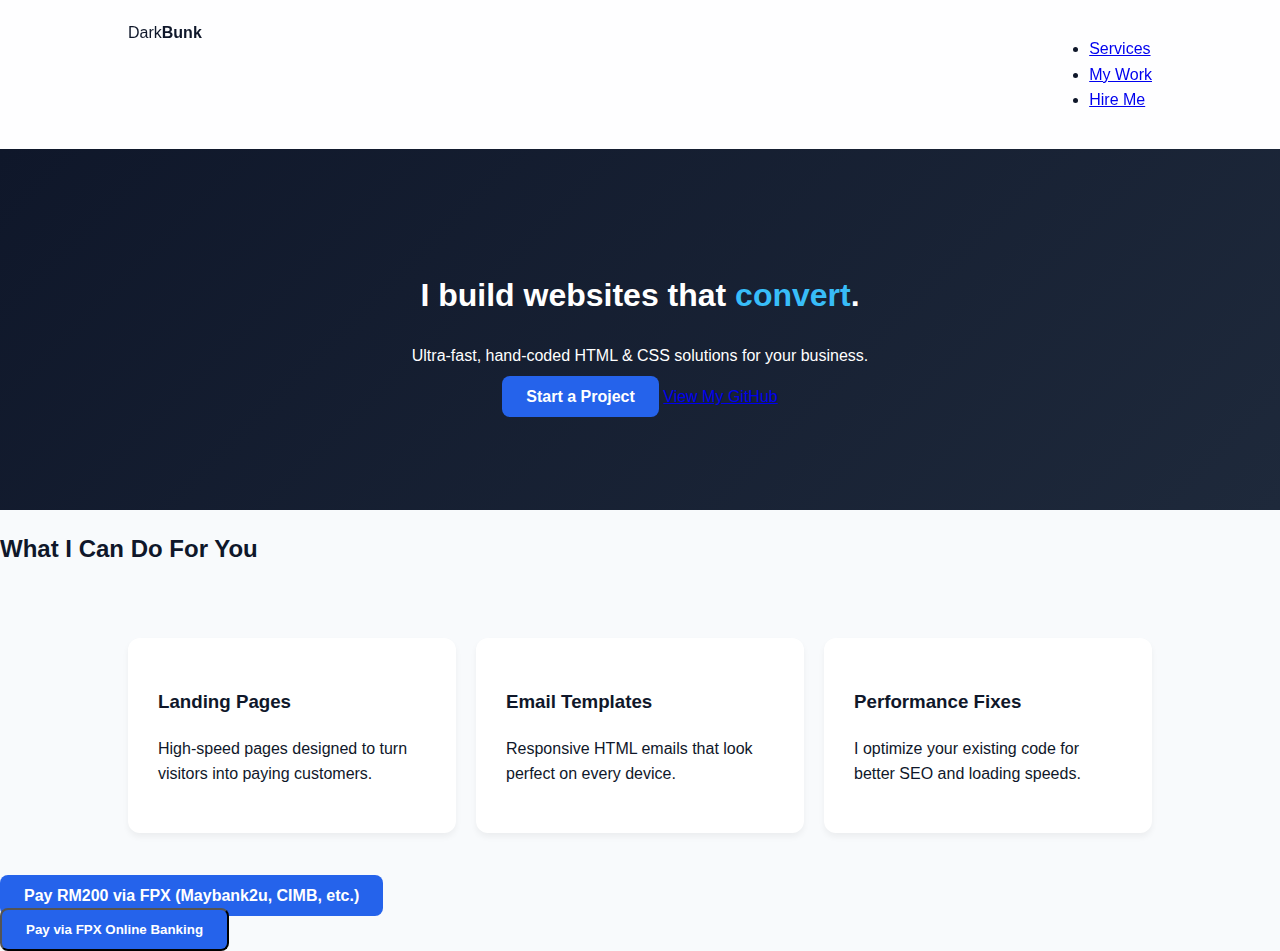
<file: index.html>
<!DOCTYPE html>
<html lang="en">
<head>
    <meta charset="UTF-8">
    <meta name="viewport" content="width=device-width, initial-scale=1.0">
    <title>Landing Page Power</title>
    <link rel="stylesheet" href="style.css">
</head>
<body>

    <nav>
        <div class="logo">Dark<strong>Bunk</strong></div>
        <ul>
            <li><a href="#services">Services</a></li>
            <li><a href="#work">My Work</a></li>
            <li><a href="#contact" class="btn-nav">Hire Me</a></li>
        </ul>
    </nav>

    <header class="hero">
        <h1>I build websites that <span class="highlight">convert</span>.</h1>
        <p>Ultra-fast, hand-coded HTML & CSS solutions for your business.</p>
        <div class="hero-btns">
            <a href="#contact" class="btn-primary">Start a Project</a>
            <a href="#work" class="btn-secondary">View My GitHub</a>
        </div>
    </header>

    <section id="services" class="services">
        <h2>What I Can Do For You</h2>
        <div class="service-grid">
            <div class="card">
                <h3>Landing Pages</h3>
                <p>High-speed pages designed to turn visitors into paying customers.</p>
            </div>
            <div class="card">
                <h3>Email Templates</h3>
                <p>Responsive HTML emails that look perfect on every device.</p>
            </div>
            <div class="card">
                <h3>Performance Fixes</h3>
                <p>I optimize your existing code for better SEO and loading speeds.</p>
            </div>
        </div>
    </section>

</body>
</html>
<a href="https://toyyibpay.com/LandingPagePower" class="btn-primary">
    Pay RM200 via FPX (Maybank2u, CIMB, etc.)
</a>
<form action="https://toyyibpay.com/index.php/api/createBill" method="POST">
  <input type="hidden" name="billCategoryCode" value="YOUR_CATEGORY_CODE">
  
  <input type="hidden" name="billName" value="Custom Landing Page Service">
  <input type="hidden" name="billDescription" value="One-page HTML/CSS Site">
  <input type="hidden" name="billPriceSetting" value="1"> <input type="hidden" name="billPayorInfo" value="1"> <input type="hidden" name="billAmount" value="20000"> 
  
  <input type="hidden" name="billReturnUrl" value="https://yourusername.github.io/thanks.html">
  <input type="hidden" name="billCallbackUrl" value="https://yourusername.github.io/callback">

  <button type="submit" class="btn-primary">Pay via FPX Online Banking</button>
</form>
</file>
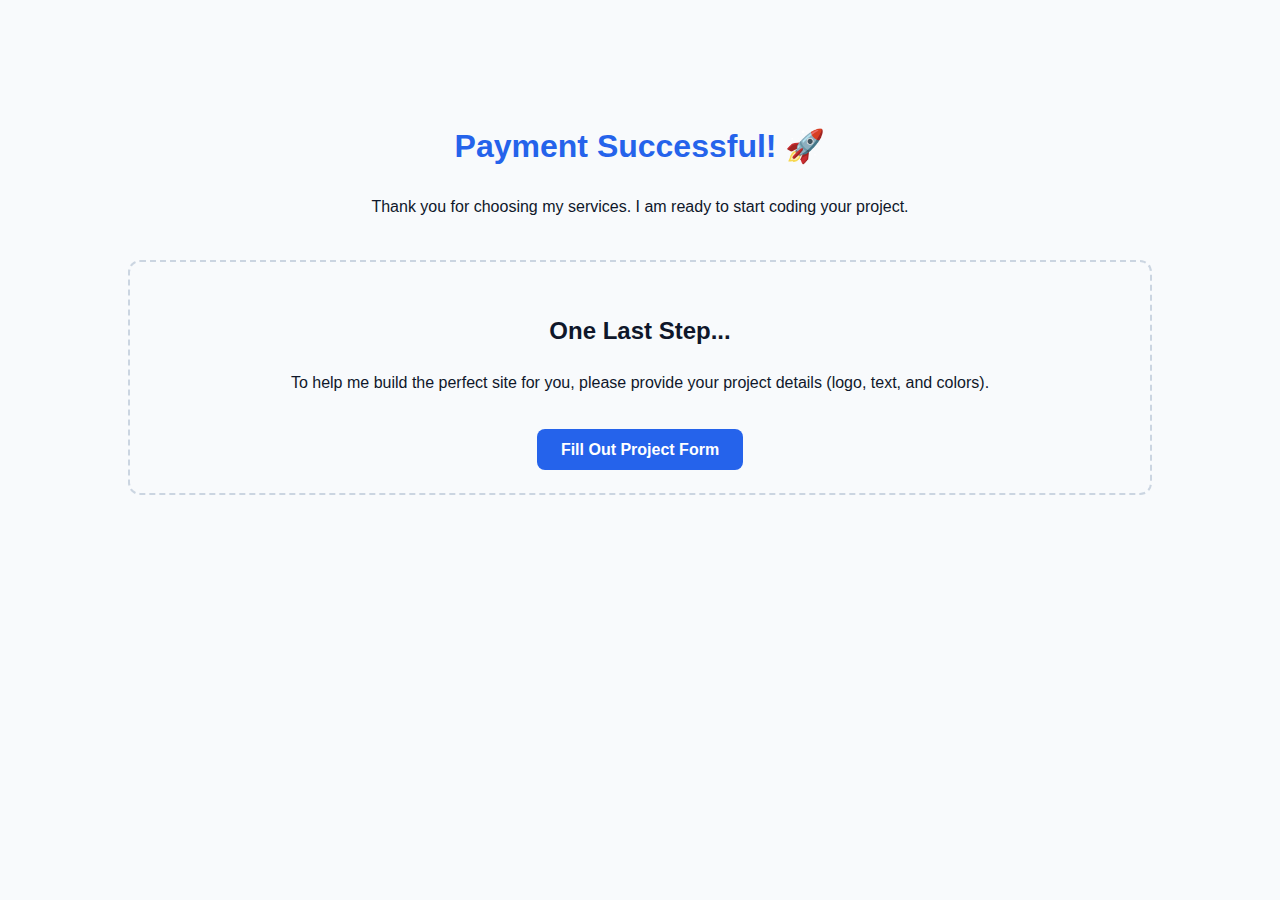
<file: thank.html>
<!DOCTYPE html>
<html lang="en">
<head>
    <meta charset="UTF-8">
    <meta name="viewport" content="width=device-width, initial-scale=1.0">
    <title>Thank You - Project Started</title>
    <link rel="stylesheet" href="style.css"> </head>
<body>

    <section style="text-align: center; padding: 100px 10%;">
        <h1 style="color: #2563eb;">Payment Successful! 🚀</h1>
        <p>Thank you for choosing my services. I am ready to start coding your project.</p>

        <div style="margin-top: 40px; border: 2px dashed #cbd5e1; padding: 30px; border-radius: 12px;">
            <h2>One Last Step...</h2>
            <p>To help me build the perfect site for you, please provide your project details (logo, text, and colors).</p>
            <br>
            <a href="YOUR_GOOGLE_FORM_LINK_HERE" class="btn-primary">Fill Out Project Form</a>
        </div>
    </section>

</body>
</html>
</file>
<file: style.css>
:root {
    --primary: #2563eb;
    --dark: #0f172a;
    --light: #f8fafc;
    --accent: #38bdf8;
}

body {
    font-family: 'Inter', sans-serif;
    margin: 0;
    background-color: var(--light);
    color: var(--dark);
    line-height: 1.6;
}

/* Glassmorphism Nav */
nav {
    display: flex;
    justify-content: space-between;
    padding: 20px 10%;
    background: rgba(255, 255, 255, 0.8);
    backdrop-filter: blur(10px);
    position: sticky;
    top: 0;
    z-index: 100;
}

.hero {
    text-align: center;
    padding: 100px 10%;
    background: linear-gradient(135deg, #0f172a 0%, #1e293b 100%);
    color: white;
}

.highlight {
    color: var(--accent);
}

.btn-primary {
    background: var(--primary);
    color: white;
    padding: 12px 24px;
    text-decoration: none;
    border-radius: 8px;
    font-weight: bold;
}

.service-grid {
    display: grid;
    grid-template-columns: repeat(auto-fit, minmax(250px, 1fr));
    gap: 20px;
    padding: 50px 10%;
}

.card {
    background: white;
    padding: 30px;
    border-radius: 12px;
    box-shadow: 0 4px 6px rgba(0,0,0,0.05);
    transition: transform 0.3s ease;
}

.card:hover {
    transform: translateY(-10px);
}
</file>
